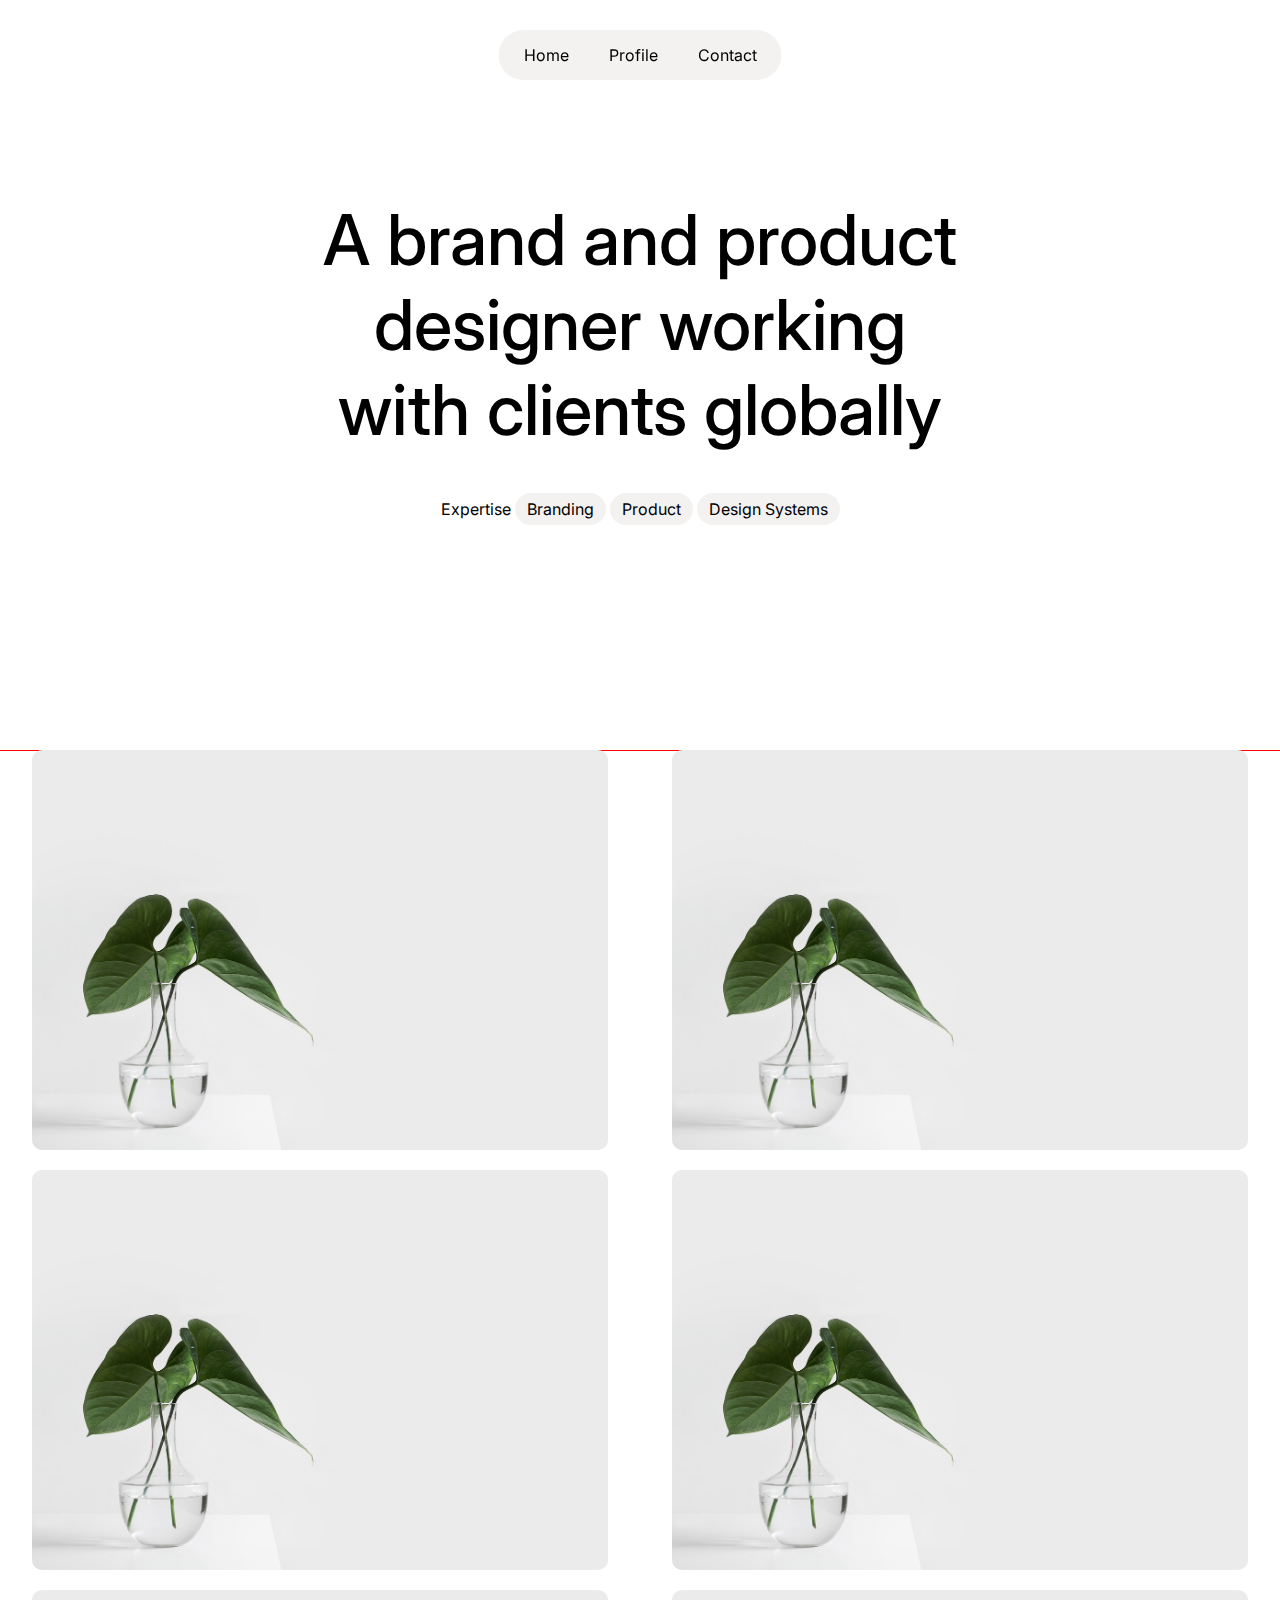
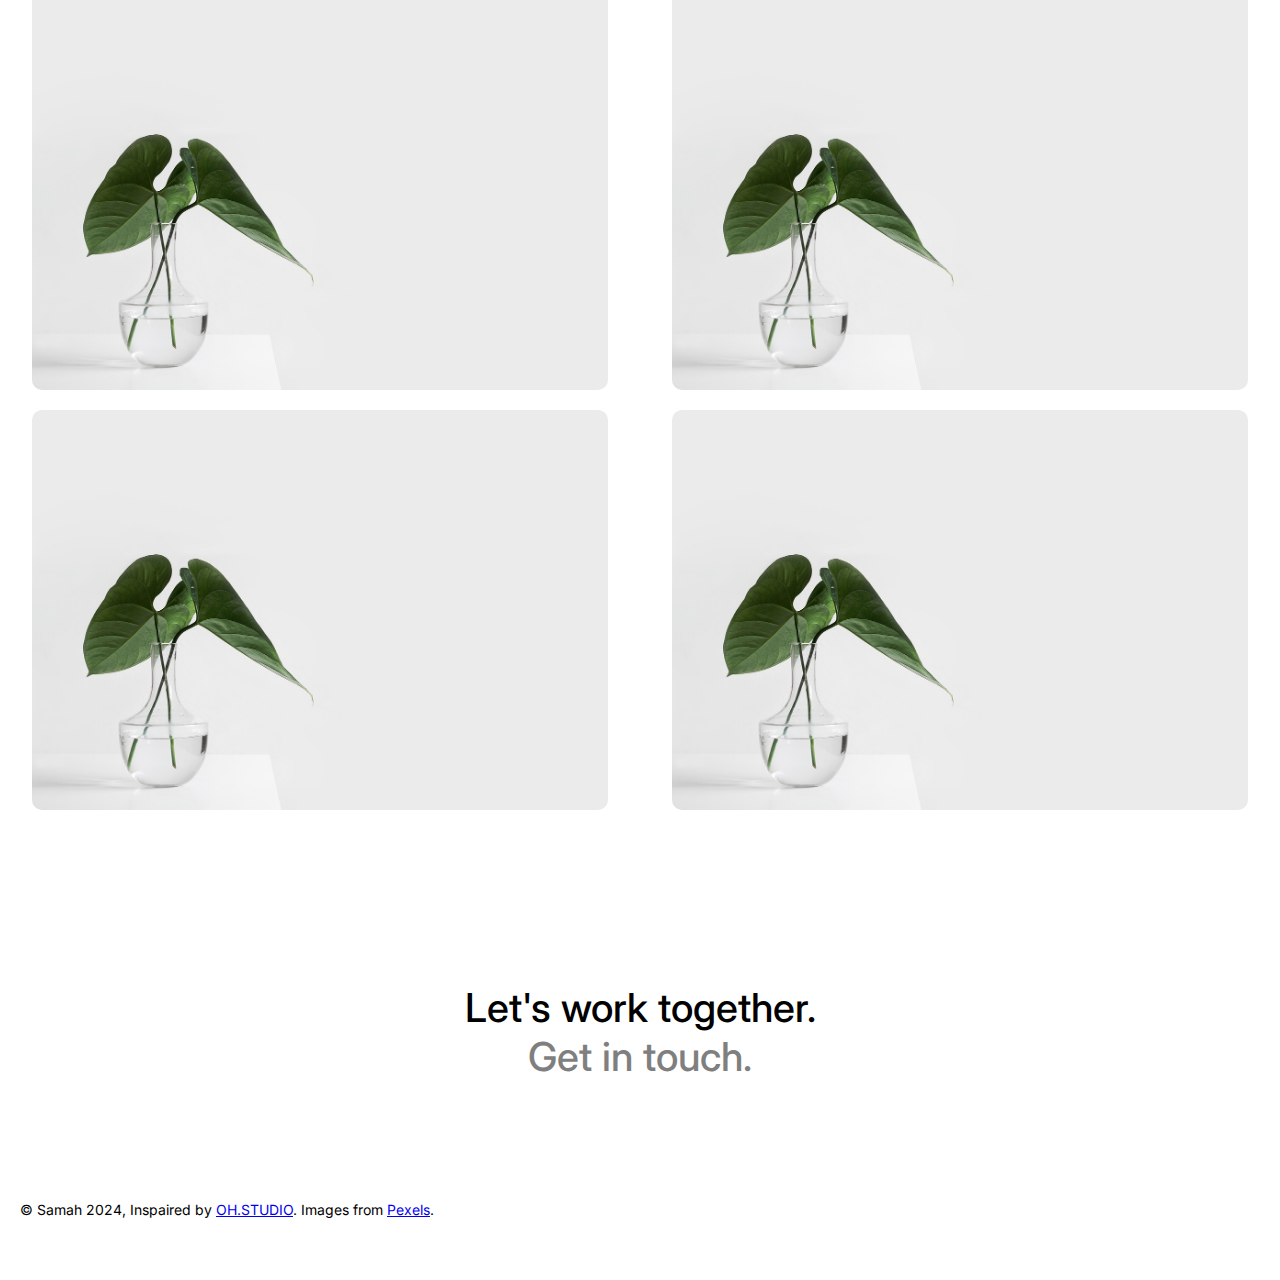
<file: index.html>
<!DOCTYPE html>
<html lang="en">
<head>
    <meta charset="UTF-8">
    <meta name="viewport" content="width=device-width, initial-scale=1.0">
    <title>OH.STUDIO</title>
    <link rel="stylesheet" href="style.css">
    <link rel="preconnect" href="https://fonts.googleapis.com">
    <link rel="preconnect" href="https://fonts.gstatic.com" crossorigin>
    <link href="https://fonts.googleapis.com/css2?family=Inter:ital,opsz,wght@0,14..32,100..900;1,14..32,100..900&display=swap" rel="stylesheet">
</head>
<body>
    <nav id="nav-bar">
        <a href="index.html">Home</a>
        <a href="profile.html">Profile</a>
        <a href="contact.html">Contact</a>
    </nav>

    <div class="first-section">
        <h1>
            A brand and product designer working with clients globally
        </h1>
        <p>
        Expertise

        <span class="border-text">Branding</span>

        <span class="border-text">Product</span>

        <span class="border-text">Design Systems</span>
        </p>
    </div>

    <div class="images-section">
        <div class="img-div"></div>
        <div class="img-div"></div>
        <div class="img-div"></div>
        <div class="img-div"></div>
        <div class="img-div"></div>
        <div class="img-div"></div>
        <div class="img-div"></div>
        <div class="img-div"></div>
    </div>

    <footer>
        <h2>
            Let's work together.
            <span class="grey-text-span"><a>Get in touch.</a></span>
        </h2>
        <p class="footer-sm-p">
            © Samah 2024, Inspaired by <a href="https://oh.studio/" target="_blank">OH.STUDIO</a>. Images from <a href="https://www.pexels.com/" target="_blank">Pexels</a>.
        </p>
    </footer>
    
</body>
</html>
</file>
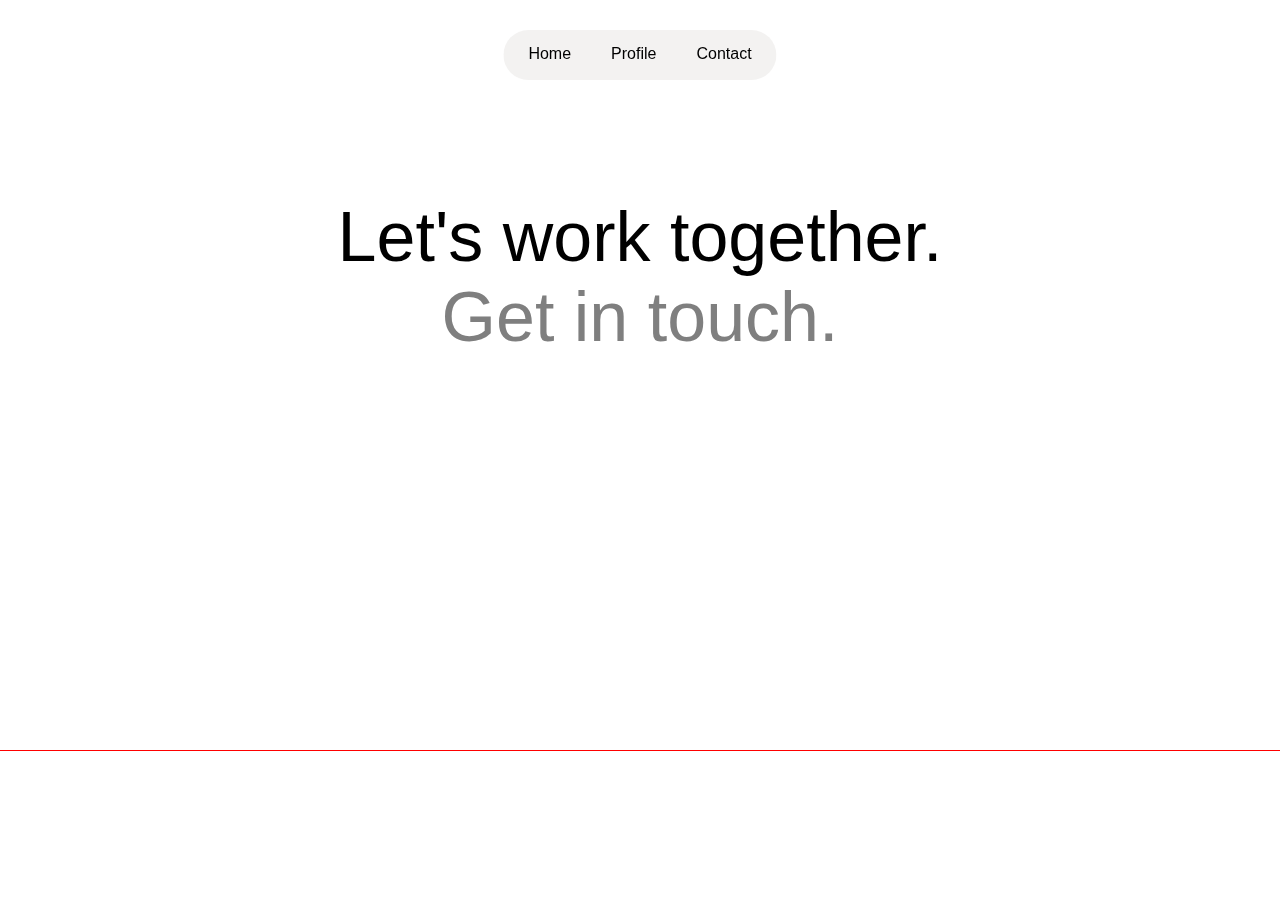
<file: contact.html>
<!DOCTYPE html>
<html lang="en">
<head>
    <meta charset="UTF-8">
    <meta name="viewport" content="width=device-width, initial-scale=1.0">
    <title>Contact</title>
    <link rel="stylesheet" href="style.css">
</head>
<body>
    <nav id="nav-bar">
        <a href="index.html">Home</a>
        <a href="profile.html">Profile</a>
        <a href="contact.html">Contact</a>
    </nav>
    <div class="first-section">
        <h1>
            Let's work together.
            <span class="grey-text-span">Get in touch.</span>
        </h1>
    </div>
    
</body>
</html>
</file>
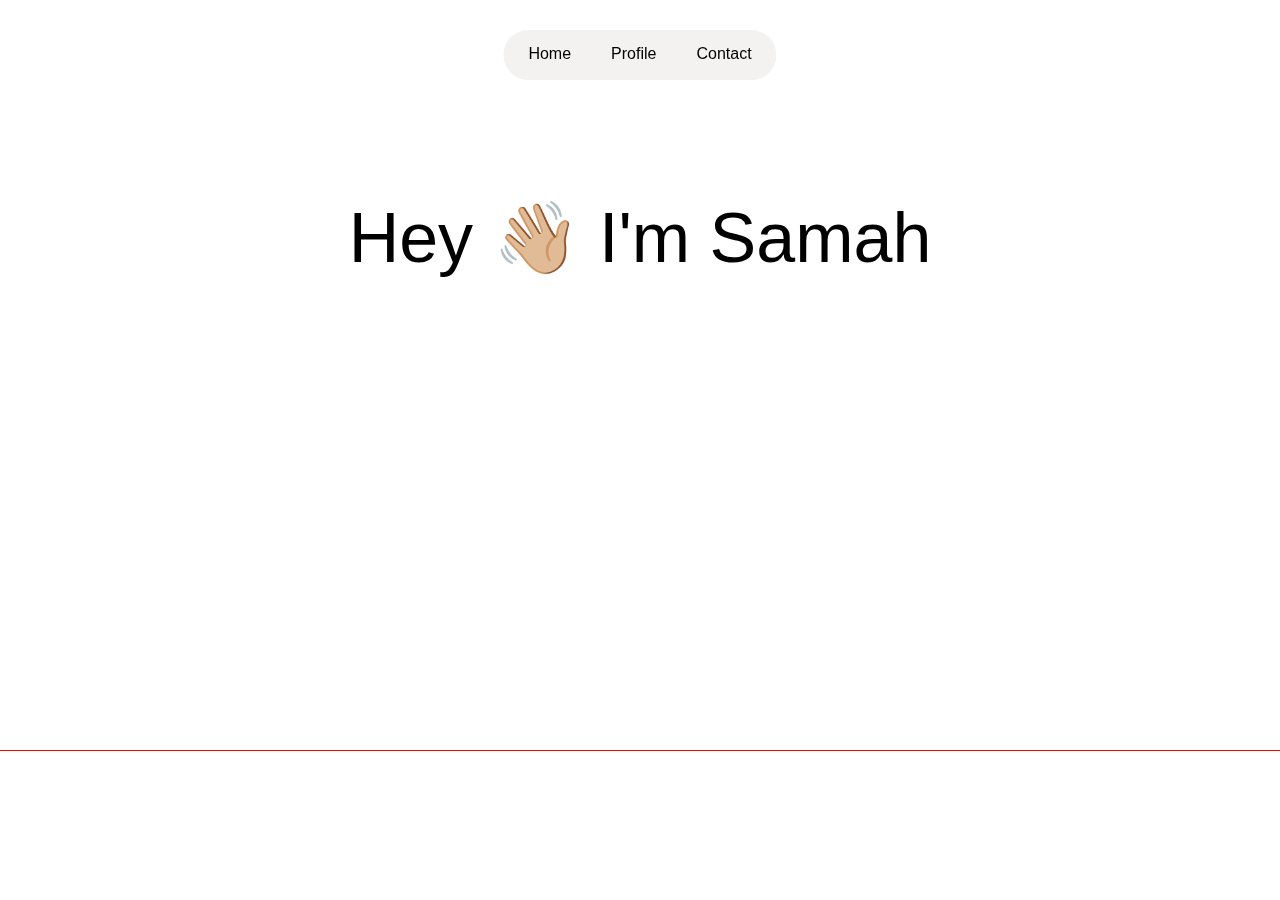
<file: profile.html>
<!DOCTYPE html>
<html lang="en">
<head>
    <meta charset="UTF-8">
    <meta name="viewport" content="width=device-width, initial-scale=1.0">
    <title>Profile</title>
    <link rel="stylesheet" href="style.css">
</head>
<body>
    <nav id="nav-bar">
        <a href="index.html">Home</a>
        <a href="profile.html">Profile</a>
        <a href="contact.html">Contact</a>
    </nav>
    <div class="first-section">
        <h1>
            Hey 👋🏼 I'm Samah
        </h1>
    </div>
    
</body>
</html>
</file>
<file: style.css>
:root{  
    --white: #ffffff;
    --black: #000000;
    --grey: #7f7f7f;
    --light-grey: #e8e5e480;
    --font-1: "Inter";
}

body{
    padding: 0;
    margin: 0;
    box-sizing: border-box;
    font-family: var(--font-1), sans-serif;
}

#nav-bar{
    display: inline-flex;
    border-radius: 1.7em;
    width: max-content;
    background-color: var(--light-grey);
    position: fixed;
    height: 40px;
    padding: 5px;
    top: 30px;
    left: 50%;
    transform: translate(-50%, 0);
    backdrop-filter: blur(15px);
    z-index: 1;
}

#nav-bar a{
    padding: 10px 20px;
    color: var(--black);
    text-decoration: none;
}

/****************Section one*********************/
.first-section{
    text-align: center;
    height: 50vh;
    outline: 1px solid red;
    padding: 150px 300px;
}

h1{
    color: var(--black);
    font-size: 70px;
    font-weight: 500;
}

.border-text{
    border-radius: 1.7em;
    background-color: var(--light-grey);
    padding: 6px 12px;
}

.images-section{
    display: flex;
    justify-content: space-around;
    flex-wrap: wrap;
}

.img-div{
    width: 45%;
    height: 400px;
    border-radius: 10px;
    margin-bottom: 20px;
    background-image: url("assets/img1.jpg");
    background-size: cover;
    background-position: center;
    position: relative;
    overflow: hidden;
}



.img-div:hover::after {
    content: '';
    position: absolute;
    top: 0;
    left: 0;
    right: 0;
    bottom: 0;
    background: inherit;
    filter: blur(20px); /* Applies blur only on hover */
    transition: filter 0.2s ease; /* Smooth transition */
}

footer{
    text-align: center;
    height: 450px;
    padding-top: 120px;
    box-sizing: border-box;
}

h2{
    font-size: 40px;
    font-weight: 500;
}

.grey-text-span{
    display: block;
    color: var(--grey);
    cursor: pointer;
}

.grey-text-span:hover{
    color: var(--light-grey);
}

.footer-sm-p{
    font-size: 14px;
    margin: 120px 20px;
    text-align: start;
}
</file>
